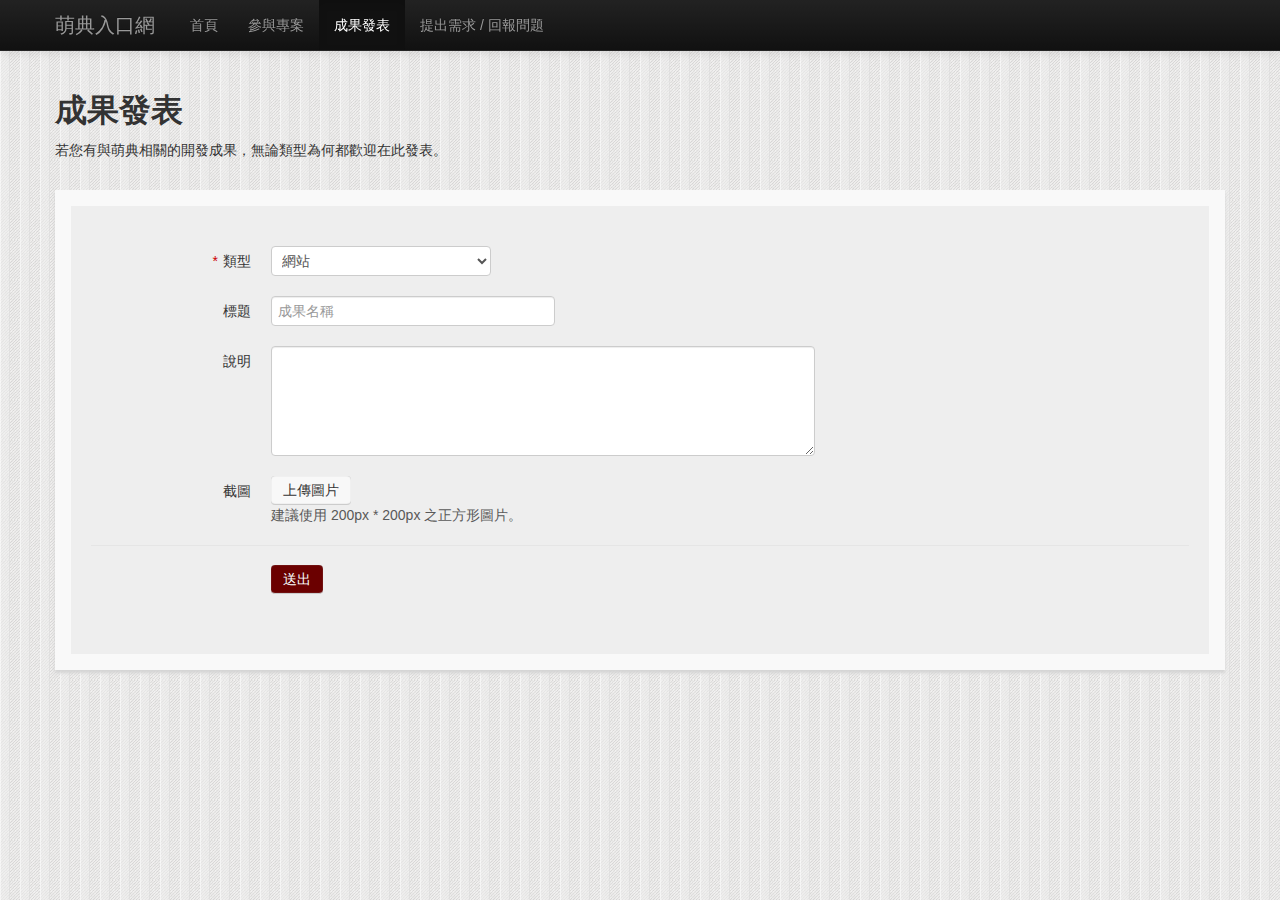
<file: publish.html>
<!DOCTYPE html>
<head>
<meta charset="utf-8">
<title>萌典入口網</title>
<link href="stylesheets/styles.css" rel="stylesheet">
</head>
<body>
  <div class="navbar navbar-inverse navbar-fixed-top">
  <div class="navbar-inner">
    <div class="container">
      <a class="btn btn-navbar" data-toggle="collapse" data-target=".navbar-responsive-collapse">
        <span class="icon-bar"></span>
        <span class="icon-bar"></span>
        <span class="icon-bar"></span>
      </a>
      <h1><a class="brand" href="index.html">萌典入口網</a></h1>
      <div class="nav-collapse collapse navbar-responsive-collapse">
        <ul class="nav">
          <li><a href="index.html">首頁</a></li>
          <li><a href="resources.html">參與專案</a></li>
          <li class="active"><a href="publish.html">成果發表</a></li>
          <li><a href="report.html">提出需求 / 回報問題</a></li>
        </ul>
      </div><!-- /.nav-collapse -->
    </div>
  </div>
</div>
  <div class="container">
    <h2>成果發表</h2>
<p>若您有與萌典相關的開發成果，無論類型為何都歡迎在此發表。</p>
<!-- 考慮依據選擇的類型提供不同的 form ，可參考提出需求 / 回報問題頁面 -->
<div class="main-form">
  <form class="form-horizontal">
    <div class="control-group">
      <label class="control-label"><span class="required">*</span>類型</label>
      <div class="controls">
        <select>
          <option>網站</option>
          <option>APP</option>
          <option>資料整理</option>
          <option>API</option>
        </select>
      </div>
    </div>
    <div class="control-group">
      <label class="control-label">標題</label>
      <div class="controls">
        <input type="text" class="input-xlarge" placeholder="成果名稱">
      </div>
    </div>
    <div class="control-group">
      <label class="control-label">說明</label>
      <div class="controls">
        <textarea rows="5" class="input-xxlarge"></textarea>
      </div>
    </div>
    <div class="control-group">
      <label class="control-label">截圖</label>
      <div class="controls">
        <input type="file" title="上傳圖片" />
        <span class="help-block">建議使用 200px * 200px 之正方形圖片。</span>
      </div>
    </div>
    <div class="form-actions">
      <a href="#" class="btn btn-primary">送出</a>
    </div>
  </form>
</div>

  </div>
<script src="javascripts/jquery-2.0.3.min.js"></script>
<script src="javascripts/bootstrap-dropdown.js"></script>
<script src="javascripts/bootstrap-tab.js"></script>
<script src="javascripts/bootstrap-collapse.js"></script>
    <script src="javascripts/bootstrap.file-input.js"></script>
<script>
$(function(){
  $('input[type=file]').bootstrapFileInput();
});
</script>

</body>
</html>
</file>
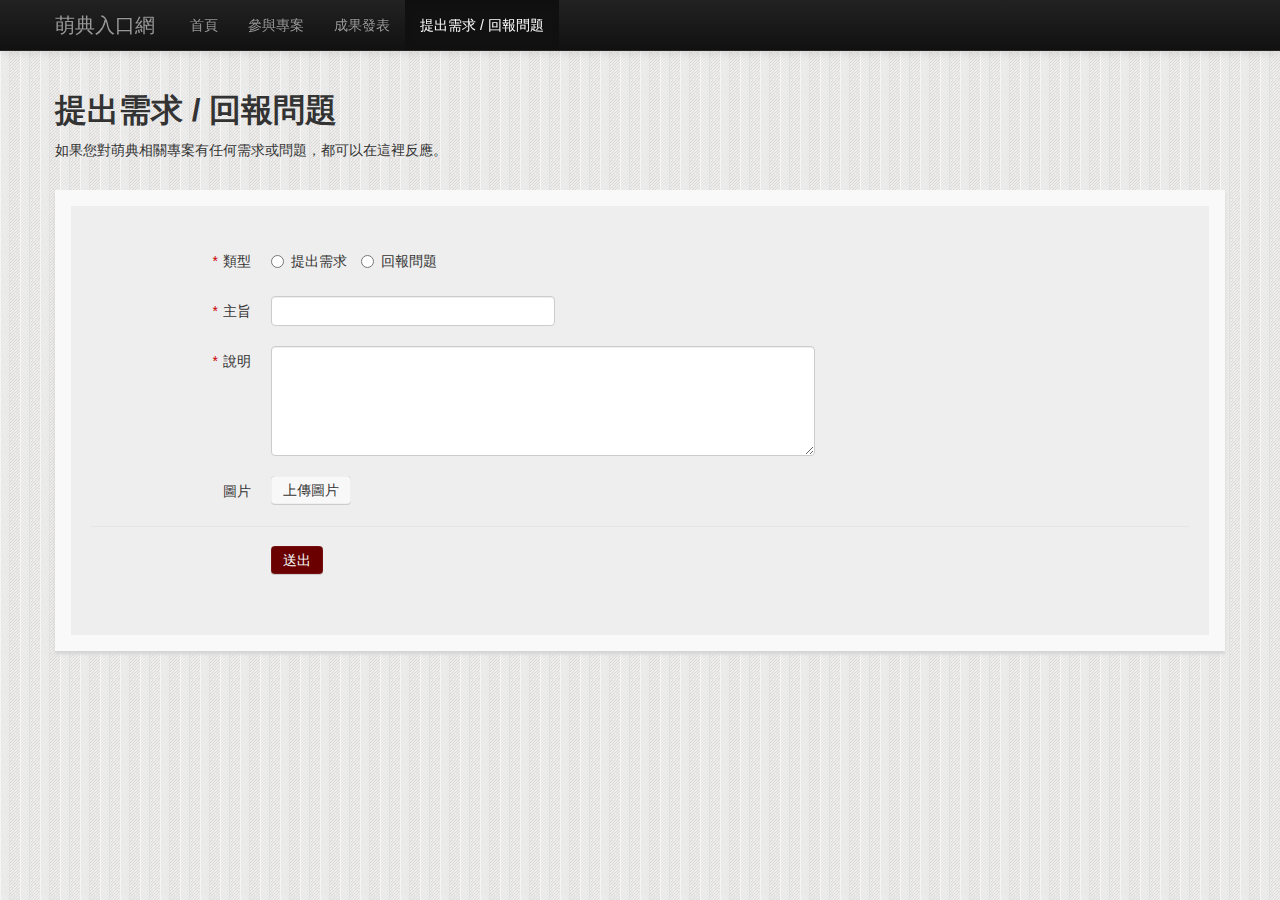
<file: report.html>
<!DOCTYPE html>
<head>
<meta charset="utf-8">
<title>萌典入口網</title>
<link href="stylesheets/styles.css" rel="stylesheet">
</head>
<body>
  <div class="navbar navbar-inverse navbar-fixed-top">
  <div class="navbar-inner">
    <div class="container">
      <a class="btn btn-navbar" data-toggle="collapse" data-target=".navbar-responsive-collapse">
        <span class="icon-bar"></span>
        <span class="icon-bar"></span>
        <span class="icon-bar"></span>
      </a>
      <h1><a class="brand" href="index.html">萌典入口網</a></h1>
      <div class="nav-collapse collapse navbar-responsive-collapse">
        <ul class="nav">
          <li><a href="index.html">首頁</a></li>
          <li><a href="resources.html">參與專案</a></li>
          <li><a href="publish.html">成果發表</a></li>
          <li class="active"><a href="report.html">提出需求 / 回報問題</a></li>
        </ul>
      </div><!-- /.nav-collapse -->
    </div>
  </div>
</div>
  <div class="container">
    <h2>提出需求 / 回報問題</h2>
如果您對萌典相關專案有任何需求或問題，都可以在這裡反應。
<!-- 考慮依據選擇的類型提供不同的 form -->

<div class="main-form">
  <form class="form-horizontal">
    <div class="control-group">
      <label class="control-label"><span class="required">*</span>類型</label>
      <div class="controls">
        <label class="radio inline">
          <input type="radio" name="type" id="radio-request" value="request"> 提出需求
        </label>
        <label class="radio inline">
          <input type="radio" name="type" id="radio-report" value="report"> 回報問題
        </label>
      </div>
    </div>
    <div class="control-group">
      <label class="control-label"><span class="required">*</span>主旨</label>
      <div class="controls">
        <input type="text" class="input-xlarge">
      </div>
    </div>
    <div class="control-group report-only">
      <label class="control-label">問題頁面網址</label>
      <div class="controls">
        <input type="text" class="input-xlarge">
      </div>
    </div>
    <div class="control-group">
      <label class="control-label"><span class="required">*</span>說明</label>
      <div class="controls">
        <textarea rows="5" class="input-xxlarge"></textarea>
      </div>
    </div>
    <div class="control-group">
      <label class="control-label">圖片</label>
      <div class="controls">
        <input type="file" title="上傳圖片" />
      </div>
    </div>
    <div class="form-actions">
      <a href="#" class="btn btn-primary">送出</a>
    </div>
  </form>
</div>


  </div>
<script src="javascripts/jquery-2.0.3.min.js"></script>
<script src="javascripts/bootstrap-dropdown.js"></script>
<script src="javascripts/bootstrap-tab.js"></script>
<script src="javascripts/bootstrap-collapse.js"></script>
    <script src="javascripts/bootstrap.file-input.js"></script>
<script>
$(function(){
  $('input[type=file]').bootstrapFileInput();
  $(".report-only").hide();
  $("input[type=radio][name=type]").on("click", function(){
    if ($("#radio-report").prop("checked")) {
        $(".report-only").slideDown("fast");
    }
    else {
        $(".report-only").slideUp("fast");
    }
  });
});
</script>

</body>
</html>
</file>
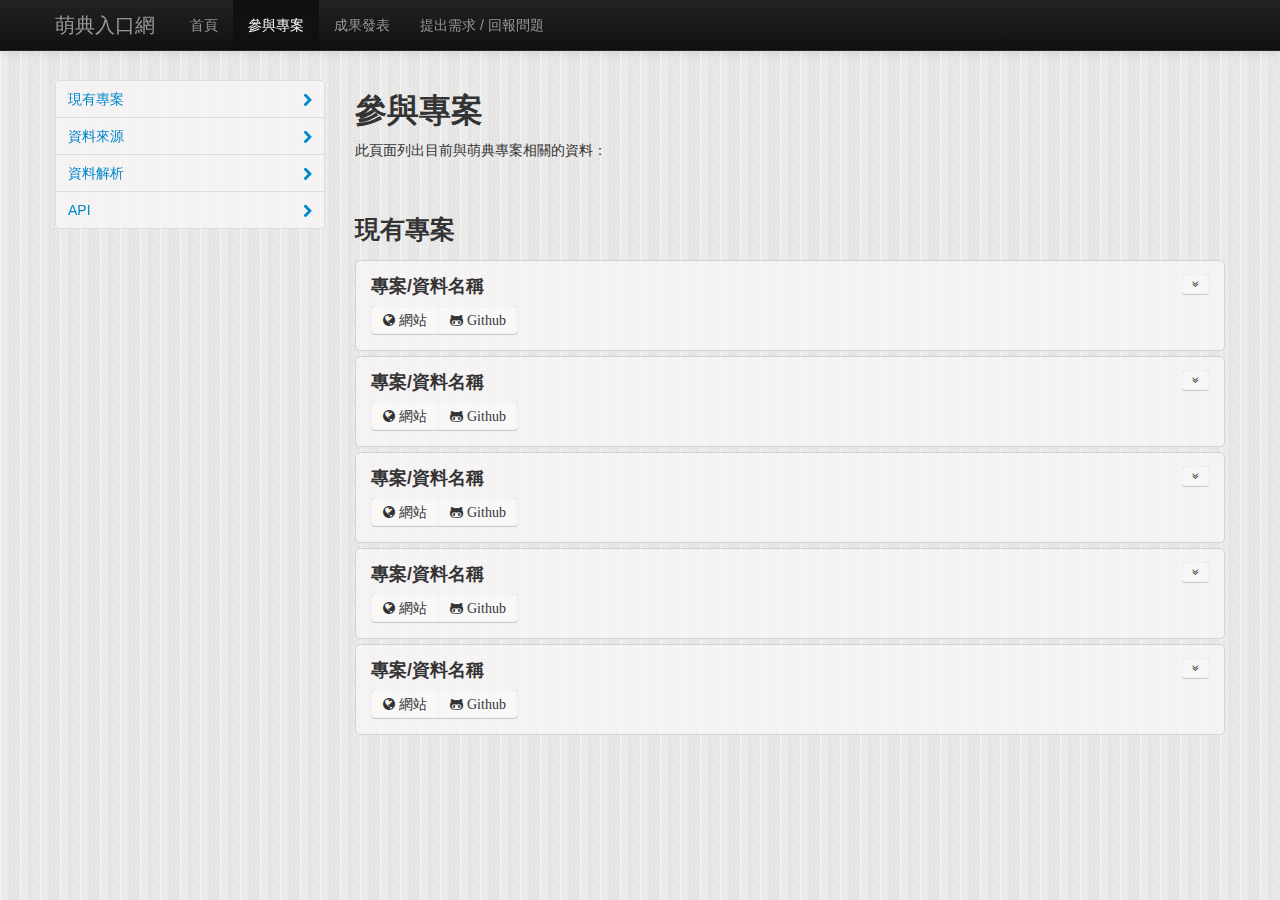
<file: resources.html>
<!DOCTYPE html>
<head>
<meta charset="utf-8">
<title>萌典入口網</title>
<link href="stylesheets/styles.css" rel="stylesheet">
</head>
<body>
  <div class="navbar navbar-inverse navbar-fixed-top">
  <div class="navbar-inner">
    <div class="container">
      <a class="btn btn-navbar" data-toggle="collapse" data-target=".navbar-responsive-collapse">
        <span class="icon-bar"></span>
        <span class="icon-bar"></span>
        <span class="icon-bar"></span>
      </a>
      <h1><a class="brand" href="index.html">萌典入口網</a></h1>
      <div class="nav-collapse collapse navbar-responsive-collapse">
        <ul class="nav">
          <li><a href="index.html">首頁</a></li>
          <li class="active"><a href="resources.html">參與專案</a></li>
          <li><a href="publish.html">成果發表</a></li>
          <li><a href="report.html">提出需求 / 回報問題</a></li>
        </ul>
      </div><!-- /.nav-collapse -->
    </div>
  </div>
</div>
  <div class="container">
    <div class="content-header span9">
    <h2>參與專案</h2> 
    <p>此頁面列出目前與萌典專案相關的資料：</p>
</div>
<div class="row">
  <div class="span3 resources-sidebar">
    <ul class="span3 nav nav-tabs nav-stacked affix">
      <li><a href="#current-projects"><i class="icon-chevron-right"></i>現有專案</a></li> 
      <li><a href="#"><i class="icon-chevron-right"></i>資料來源</a></li>
      <li><a href="#"><i class="icon-chevron-right"></i>資料解析</a></li> 
      <li><a href="#"><i class="icon-chevron-right"></i>API</a></li> 
    </ul>
  </div>
  <div class="span9 resources">
    <section id="current-projects">
      <h3>現有專案</h3>
      <ul class="resource-list">
        
        <li>
          <h4>專案/資料名稱</h4>
          <a href="#" class="btn btn-mini collapse-switch"><i class="icon-double-angle-down"></i></a>
          <div class="btn-group">
            <a herf="#" class="btn"><i class="icon-globe"> 網站</i></a>
            <a herf="#" class="btn"><i class="icon-github-alt"> Github</i></a>
          </div>
          <div class="more-block">
            <div class="description">
              <p>敘述，可放各類型內容（希望有內建像 ckeditor 之類的編輯器）。</p>
<pre>
&lt;h1&gt;也許可以貼程式碼&lt;/h1&gt;
</pre>
            </div>
          </div>
        </li>
        
        <li>
          <h4>專案/資料名稱</h4>
          <a href="#" class="btn btn-mini collapse-switch"><i class="icon-double-angle-down"></i></a>
          <div class="btn-group">
            <a herf="#" class="btn"><i class="icon-globe"> 網站</i></a>
            <a herf="#" class="btn"><i class="icon-github-alt"> Github</i></a>
          </div>
          <div class="more-block">
            <div class="description">
              <p>敘述，可放各類型內容（希望有內建像 ckeditor 之類的編輯器）。</p>
<pre>
&lt;h1&gt;也許可以貼程式碼&lt;/h1&gt;
</pre>
            </div>
          </div>
        </li>
        
        <li>
          <h4>專案/資料名稱</h4>
          <a href="#" class="btn btn-mini collapse-switch"><i class="icon-double-angle-down"></i></a>
          <div class="btn-group">
            <a herf="#" class="btn"><i class="icon-globe"> 網站</i></a>
            <a herf="#" class="btn"><i class="icon-github-alt"> Github</i></a>
          </div>
          <div class="more-block">
            <div class="description">
              <p>敘述，可放各類型內容（希望有內建像 ckeditor 之類的編輯器）。</p>
<pre>
&lt;h1&gt;也許可以貼程式碼&lt;/h1&gt;
</pre>
            </div>
          </div>
        </li>
        
        <li>
          <h4>專案/資料名稱</h4>
          <a href="#" class="btn btn-mini collapse-switch"><i class="icon-double-angle-down"></i></a>
          <div class="btn-group">
            <a herf="#" class="btn"><i class="icon-globe"> 網站</i></a>
            <a herf="#" class="btn"><i class="icon-github-alt"> Github</i></a>
          </div>
          <div class="more-block">
            <div class="description">
              <p>敘述，可放各類型內容（希望有內建像 ckeditor 之類的編輯器）。</p>
<pre>
&lt;h1&gt;也許可以貼程式碼&lt;/h1&gt;
</pre>
            </div>
          </div>
        </li>
        
        <li>
          <h4>專案/資料名稱</h4>
          <a href="#" class="btn btn-mini collapse-switch"><i class="icon-double-angle-down"></i></a>
          <div class="btn-group">
            <a herf="#" class="btn"><i class="icon-globe"> 網站</i></a>
            <a herf="#" class="btn"><i class="icon-github-alt"> Github</i></a>
          </div>
          <div class="more-block">
            <div class="description">
              <p>敘述，可放各類型內容（希望有內建像 ckeditor 之類的編輯器）。</p>
<pre>
&lt;h1&gt;也許可以貼程式碼&lt;/h1&gt;
</pre>
            </div>
          </div>
        </li>
        
      </ul>
    </section>
  </div>
</div>

  </div>
<script src="javascripts/jquery-2.0.3.min.js"></script>
<script src="javascripts/bootstrap-dropdown.js"></script>
<script src="javascripts/bootstrap-tab.js"></script>
<script src="javascripts/bootstrap-collapse.js"></script>
    <script>
$(function(){
  $(".resource-list .more-block").hide();
  $(".resource-list a.collapse-switch").on("click", function(e) {
    e.preventDefault();
    $(this).closest("li").toggleClass("highlight").find(".more-block").slideToggle();
    $(this).find("i").toggleClass("icon-double-angle-down").toggleClass("icon-double-angle-up");
  });
});
</script>

</body>
</html>
</file>
